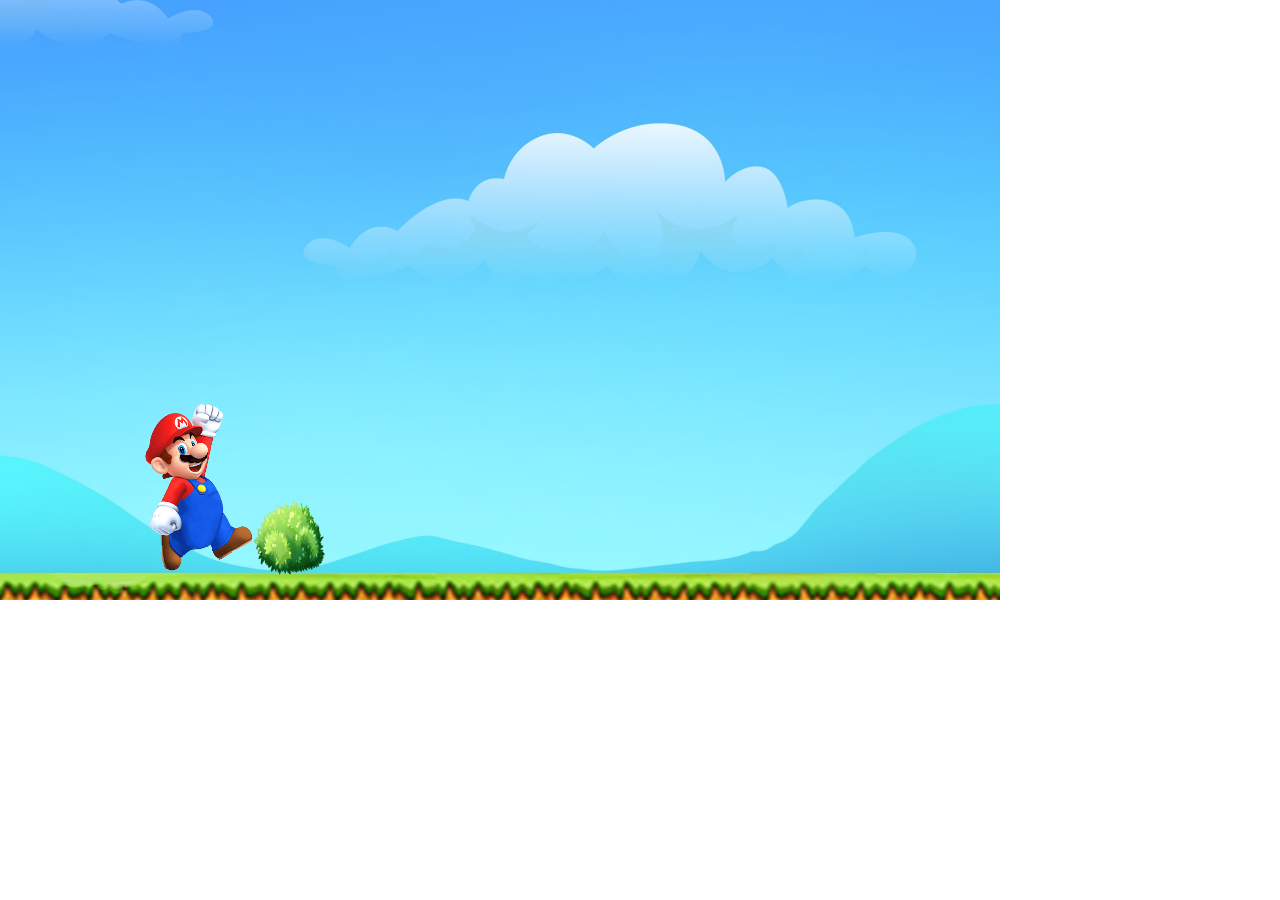
<file: index.html>
<!DOCTYPE html><html><head>
  <script src="lib/p5.js"></script>
  <script src="lib/p5.dom.min.js"></script>
  <script src="lib/p5.sound.min.js"></script>
<script src="lib/p5.play.js"></script>
  <link rel="stylesheet" type="text/css" href="style.css">
  <meta charset="utf-8">

</head>
<body>
    <script src="sketch.js"></script>
</body></html>
</file>
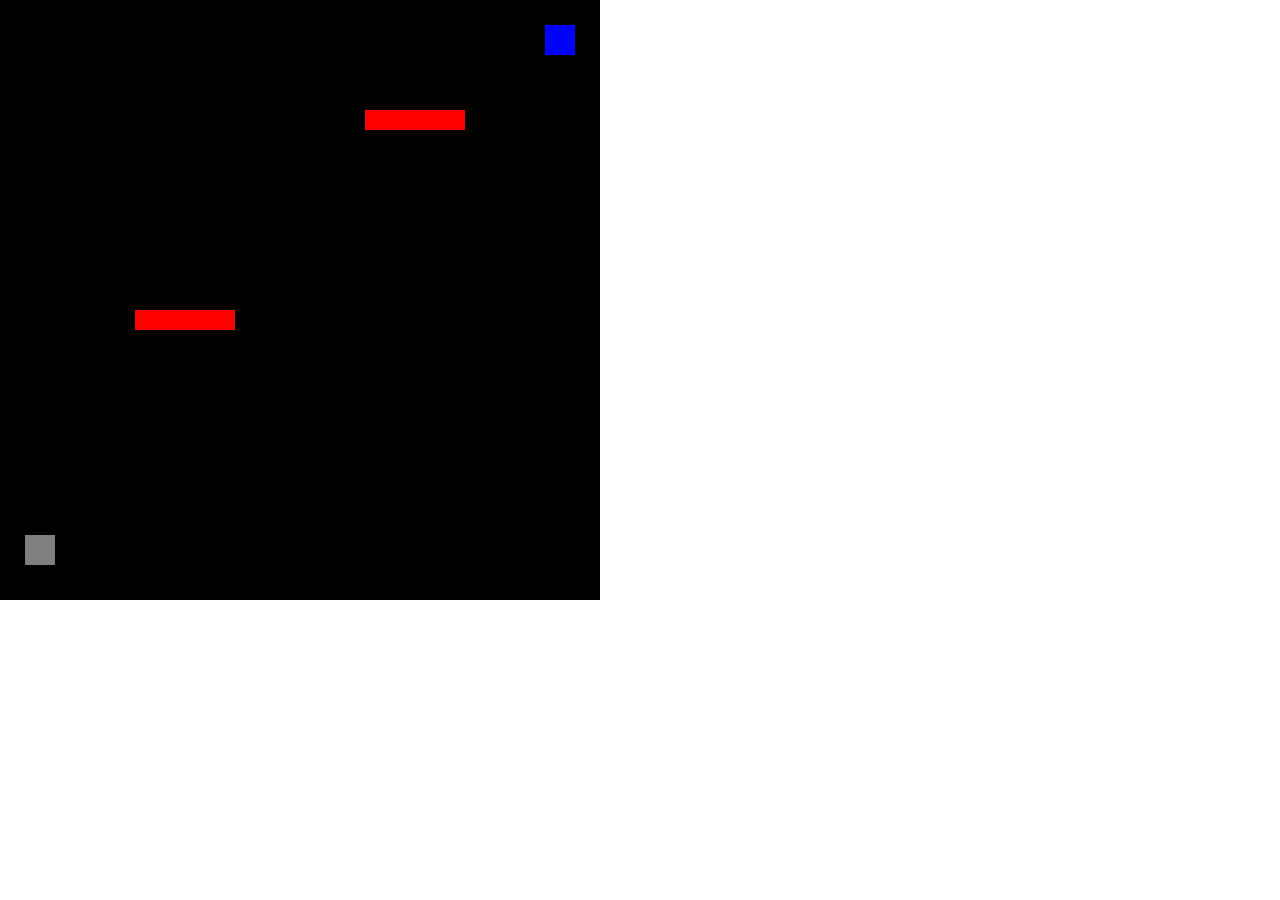
<file: C27/index.html>
<!DOCTYPE html>
<html lang="en">
<head>
    <script src="lib/p5.js"></script>
    <script src="lib/p5.dom.min.js"></script>
    <script src="lib/p5.sound.min.js"></script>
    <script src="lib/p5.play.js"></script>
    <link rel="stylesheet" href="CSS/style.css">
    <meta charset="UTF-8">
    <meta name="viewport" content="width=device-width, initial-scale=1.0">
    <title>Document</title>
</head>
<body>
    <script src="sketch.js"></script>
</body>
</html>
</file>
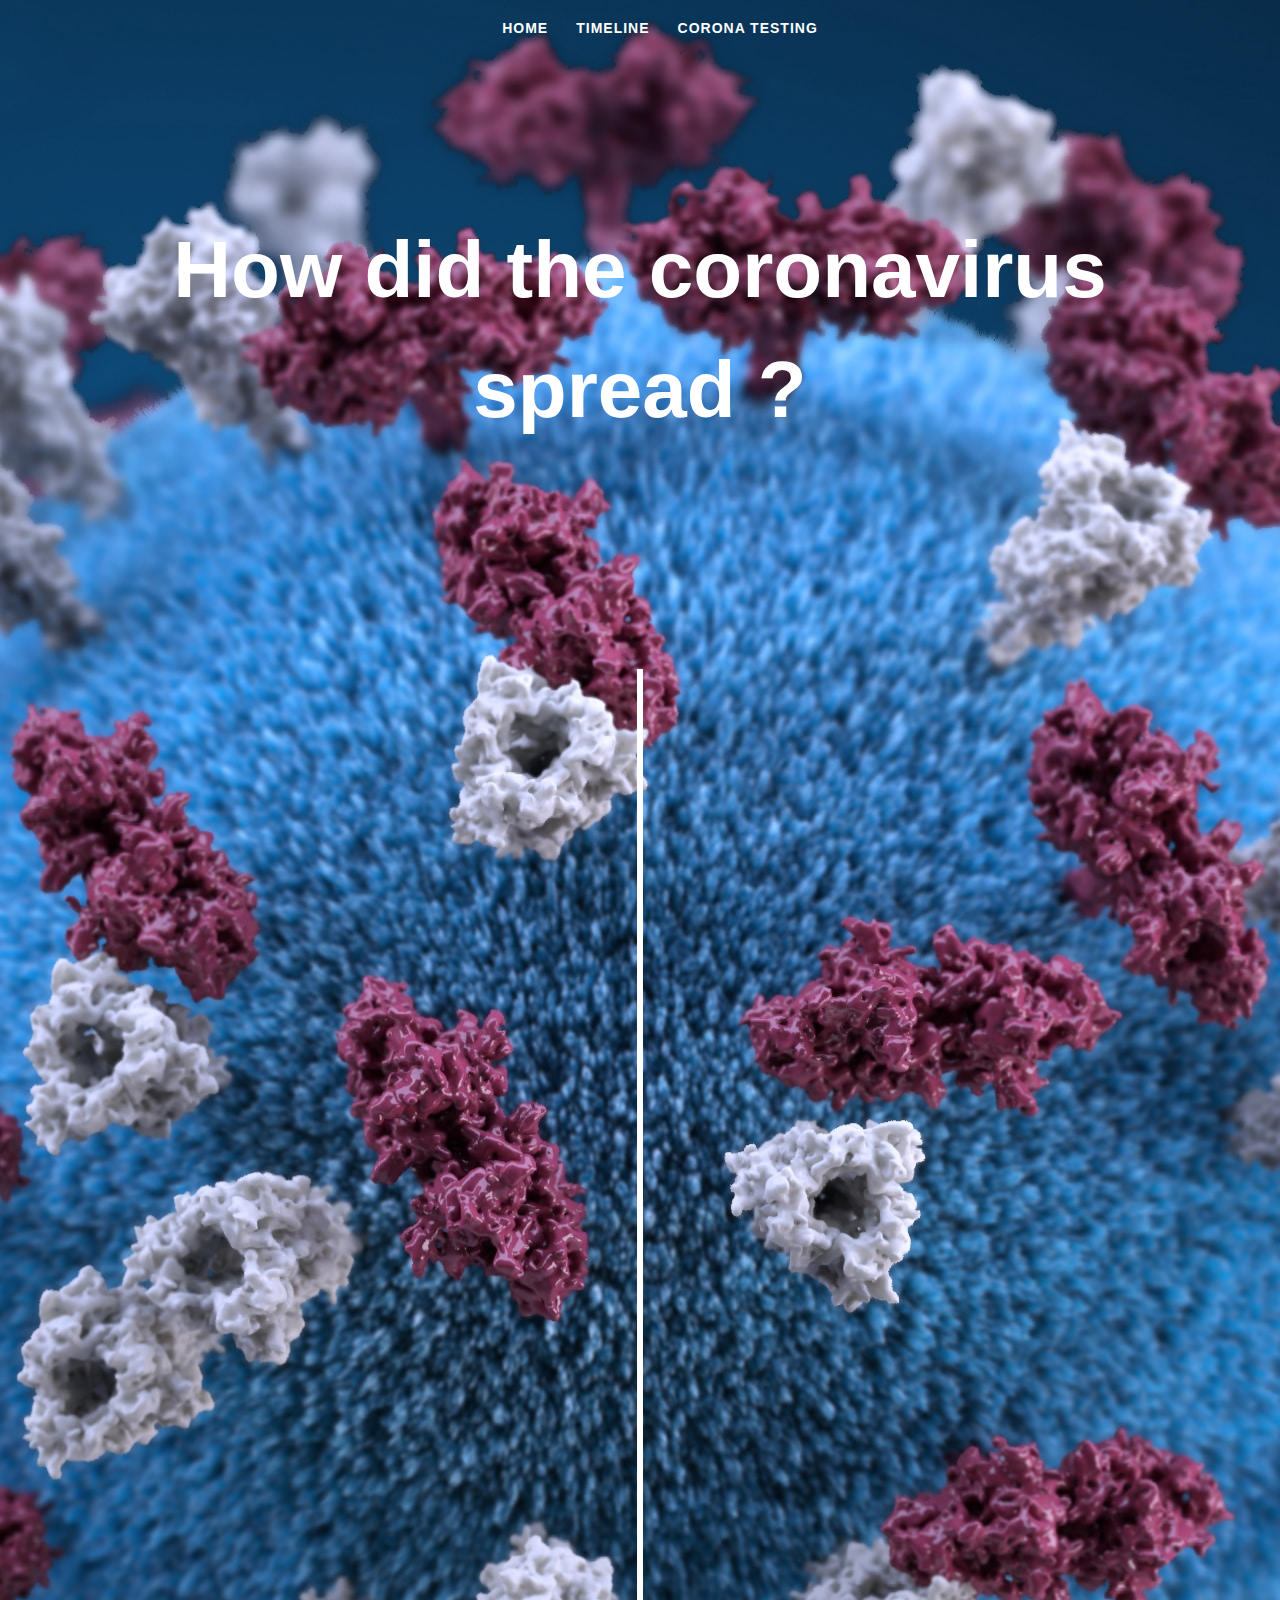
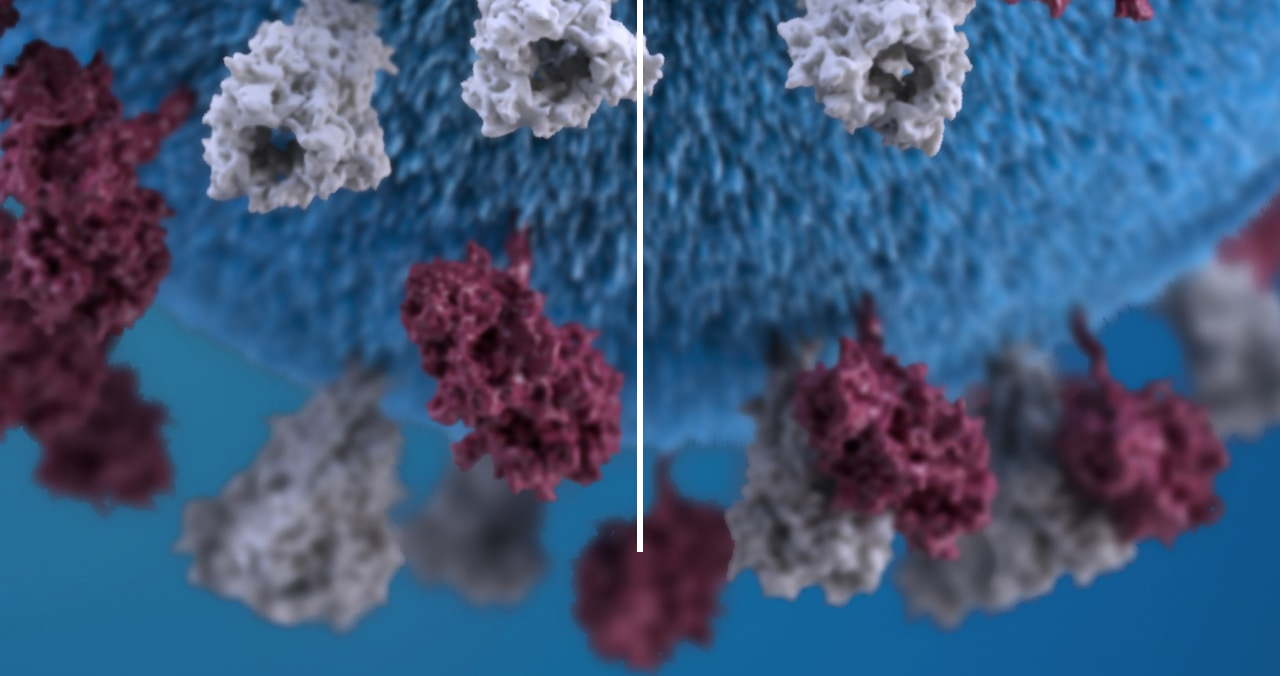
<file: COVID-19-Website-master/index.html>
<!DOCTYPE html>
<html lang="en" >
<head>
  <meta charset="UTF-8">
  <title>CoronaVirus Timeline</title>
  <link rel="stylesheet" href="./style.css">

</head>
<body>
    <div id="navbar">
  <div class="container">
    <ul>
      <li><a href="home.html">Home</a></li>	 
		  <li><a href="index.html">Timeline</a></li>
		  <li><a href="coronatesting.html">Corona Testing</a></li>
    </ul>
  </div>
</div>
<!-- partial:index.partial.html -->
<div class="intro">
  <div class="container">
    <h1>How did the coronavirus spread ?</h1>
  </div>
</div>

<div class="timeline">
  <ul>
    <li>
      <div>
        <time>December 8</time> A patient in the city of Wuhan sought medical help for pneumonia-like symptoms.
      </div>
    </li>
    <li>
      <div>
        <time>December 29</time> Local hospitals in Hubei report the first four cases of a “pneumonia of unknown etiology.”
      </div>
    </li>
    <li>
      <div>
        <time>December 31</time> Wuhan Municipal Health Authorities report a string of pneumonia-like cases in Wuhan, China.
      </div>
    </li>
    <li>
      <div>
        <time>January 1</time>The seafood market (Huanan Seafood Wholesale Market) that was identified as a suspected center of the outbreak is closed.
      </div>
    </li>
    <li>
      <div>
        <time>January 3</time> China officially notifies the WHO of an outbreak.
      </div>
    </li>
    <li>
      <div>
        <time>January 13</time> Thailand reports its first case, a sixty-one year old woman who did not visit the seafood market.
      </div>
    </li>
    <li>
      <div>
        <time>January 14</time> Wuhan implements screening measures for travelers leaving the city at airports, railway stations, and other passenger terminals.
      </div>
    </li>
    <li>
      <div>
        <time>February 1</time>First Cases Appear in United States and Europe;
      </div>
    </li>
    <li>
      <div>
        <time>February 3</time> First Cases Appear in Many More Countries; Travel Bans Spread
      </div>
    </li>
  </ul>
</div>
<!-- partial -->
  <script  src="./script.js"></script>

</body>
</html>
</file>
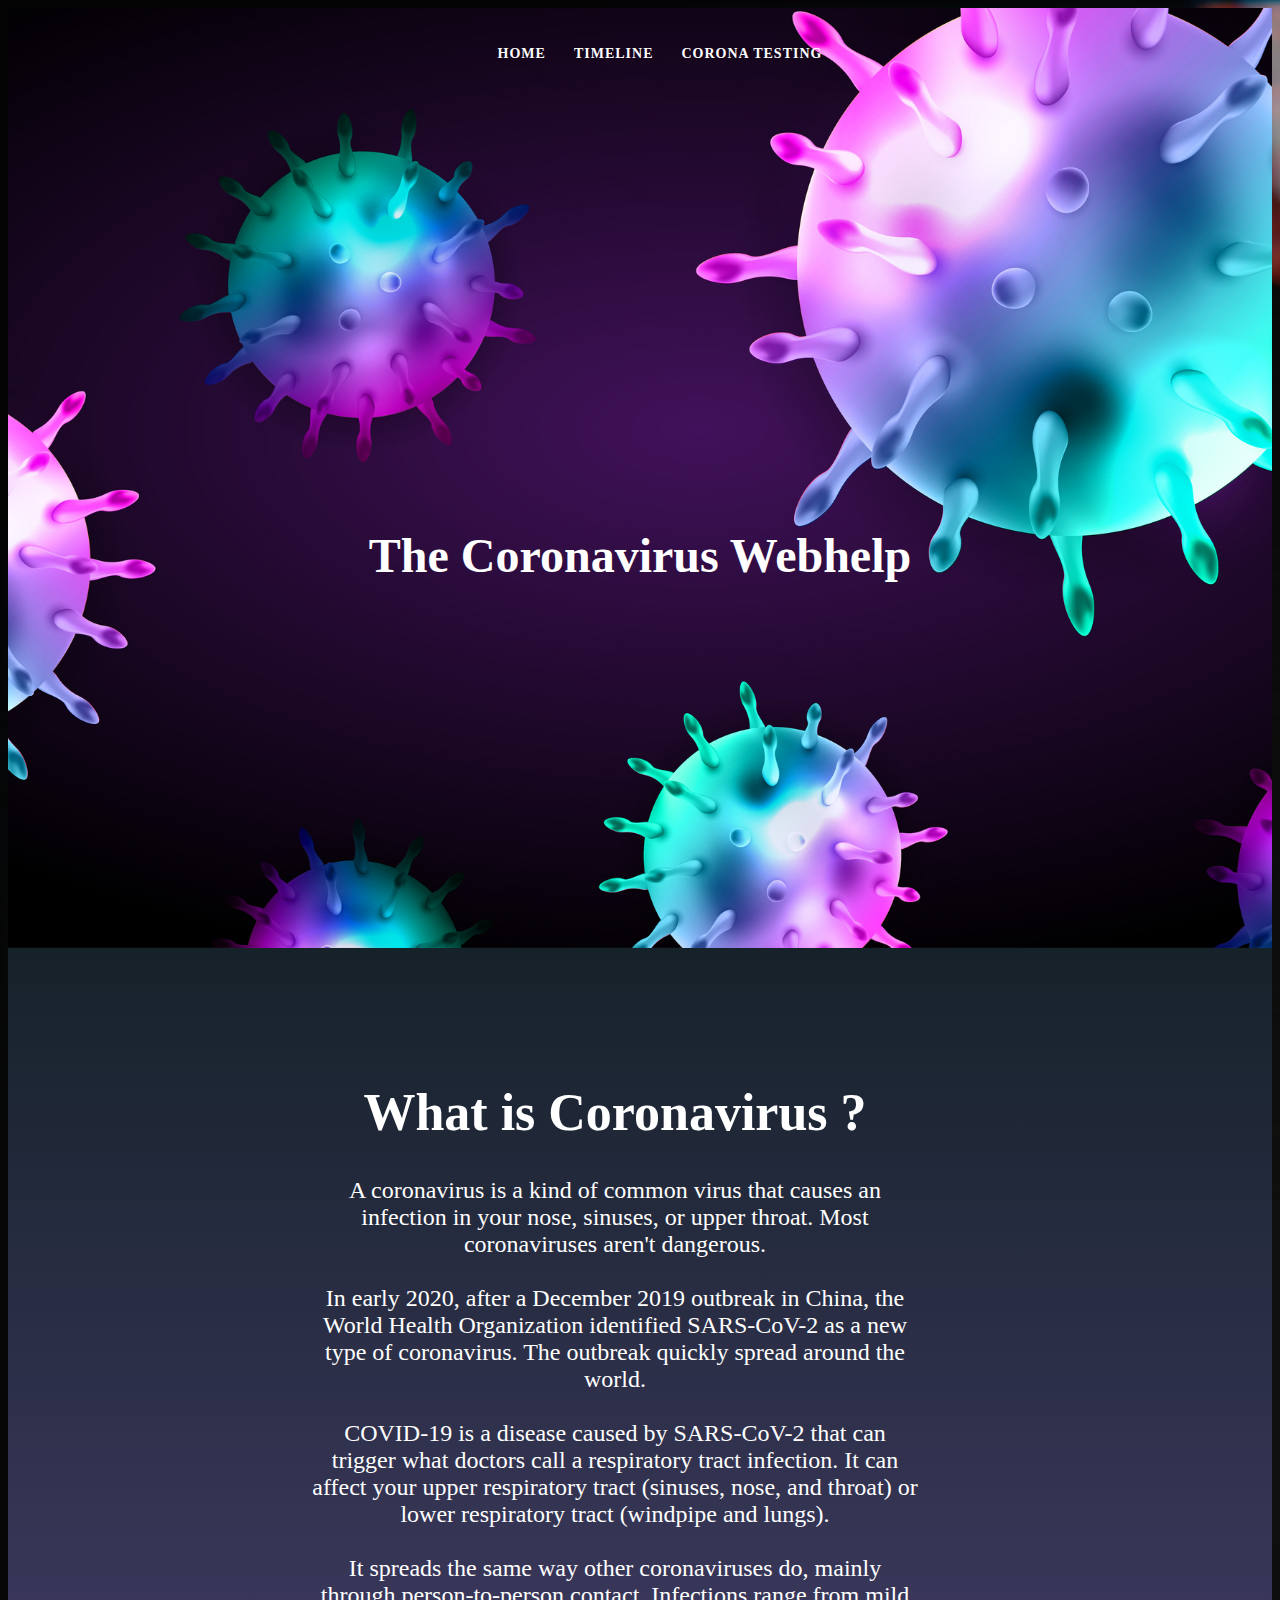
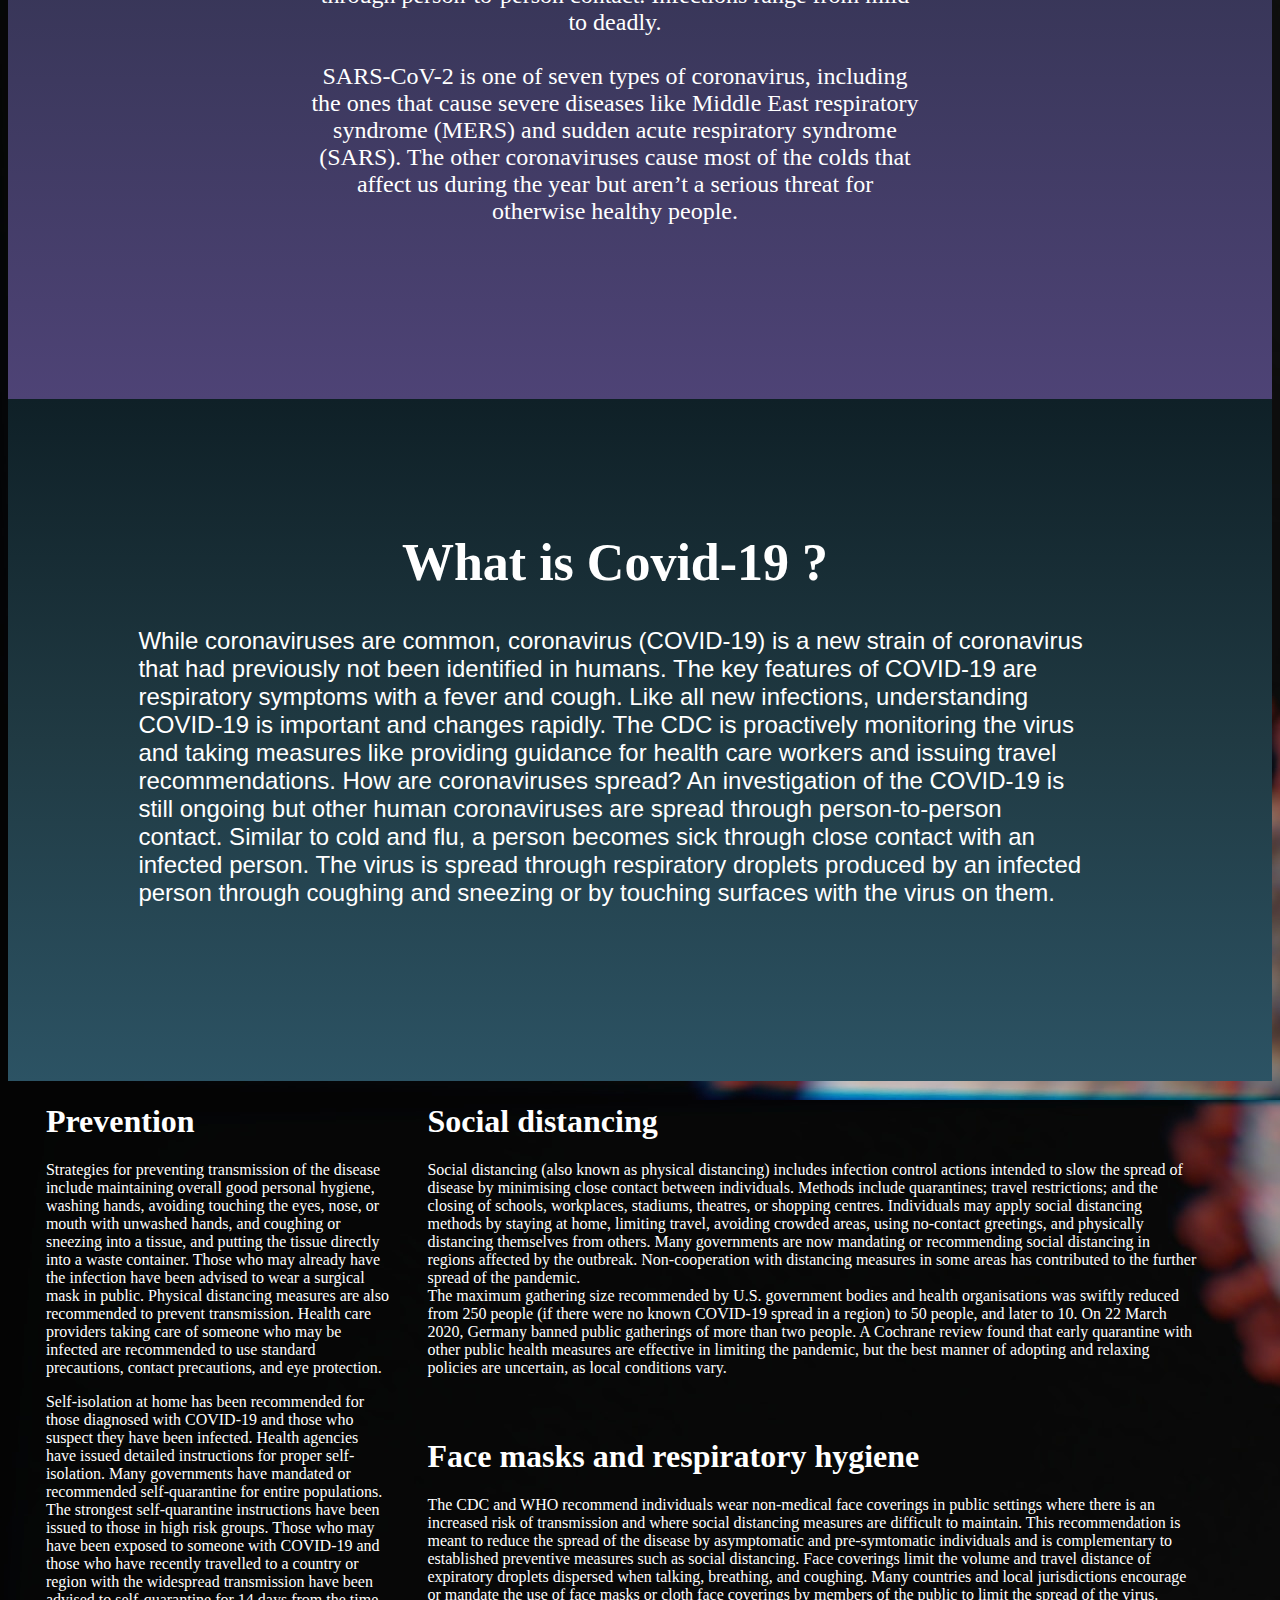
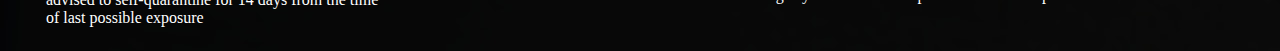
<file: COVID-19-Website-master/home.html>
<!DOCTYPE html>
<html lang="en" >
<head>
  <meta charset="UTF-8">
<link rel="stylesheet" href="./homestyle.css">
</head>

<body>
<div class="header">
	<div id="navbar">
	  <div class="container">
		<ul>
		  <li><a href="home.html">Home</a></li>	 
		  <li><a href="index.html">Timeline</a></li>
		  <li><a href="coronatesting.html">Corona Testing</a></li>
		</ul>
	  </div>
	</div>
	<div class="content">
		<h1>The Coronavirus Webhelp</h1>
	</div>
</div>


	<div class="flex1">
		<div class="flex-child">
          <h1>What is Coronavirus ?</h1>
		  <p>A coronavirus is a kind of common virus that causes an infection in your nose, sinuses, or upper throat. Most coronaviruses aren't dangerous.
<br><br>
In early 2020, after a December 2019 outbreak in China, the World Health Organization identified SARS-CoV-2 as a new type of coronavirus. The outbreak quickly spread around the world.
<br><br>
COVID-19 is a disease caused by SARS-CoV-2 that can trigger what doctors call a respiratory tract infection. It can affect your upper respiratory tract (sinuses, nose, and throat) or lower respiratory tract (windpipe and lungs).
<br><br>
It spreads the same way other coronaviruses do, mainly through person-to-person contact. Infections range from mild to deadly.
<br><br>
SARS-CoV-2 is one of seven types of coronavirus, including the ones that cause severe diseases like Middle East respiratory syndrome (MERS) and sudden acute respiratory syndrome (SARS). The other coronaviruses cause most of the colds that affect us during the year but aren’t a serious threat for otherwise healthy people.</p>
  </div>

    </div>

	<div class="flex2">
		<div class="flex-child">
          <h1>What is Covid-19 ?</h1>
		  <p>While coronaviruses are common, coronavirus (COVID-19) is a new strain of coronavirus that had previously not been identified in humans. The key features of COVID-19 are respiratory symptoms with a fever and cough. Like all new infections, understanding COVID-19 is important and changes rapidly. The CDC is proactively monitoring the virus and taking measures like providing guidance for health care workers and issuing travel recommendations.
How are coronaviruses spread?
An investigation of the COVID-19 is still ongoing but other human coronaviruses are spread through person-to-person contact. Similar to cold and flu, a person becomes sick through close contact with an infected person. The virus is spread through respiratory droplets produced by an infected person through coughing and sneezing or by touching surfaces with the virus on them. </p>
</div>
</div>

<div class="flex">
	<div class="flex-child">
	   <h1>Prevention</h1>
	   <p>Strategies for preventing transmission of the disease include maintaining overall good personal hygiene, washing hands, avoiding touching the eyes, nose, or mouth with unwashed hands, and coughing or sneezing into a tissue, and putting the tissue directly into a waste container. Those who may already have the infection have been advised to wear a surgical mask in public. Physical distancing measures are also recommended to prevent transmission. Health care providers taking care of someone who may be infected are recommended to use standard precautions, contact precautions, and eye protection.</p>
<p> Self-isolation at home has been recommended for those diagnosed with COVID-19 and those who suspect they have been infected. Health agencies have issued detailed instructions for proper self-isolation.

 Many governments have mandated or recommended self-quarantine for entire populations. The strongest self-quarantine instructions have been issued to those in high risk groups. Those who may have been exposed to someone with COVID-19 and those who have recently travelled to a country or region with the widespread transmission have been advised to self-quarantine for 14 days from the time of last possible exposure</p>
 
	 </div>
	 
<div class="flex-child flex flex--vertical">
 <div class="flex-child">
   <h1>Social distancing</h1>
	 <p>Social distancing (also known as physical distancing) includes infection control actions intended to slow the spread of disease by minimising close contact between individuals. Methods include quarantines; travel restrictions; and the closing of schools, workplaces, stadiums, theatres, or shopping centres. Individuals may apply social distancing methods by staying at home, limiting travel, avoiding crowded areas, using no-contact greetings, and physically distancing themselves from others. Many governments are now mandating or recommending social distancing in regions affected by the outbreak. Non-cooperation with distancing measures in some areas has contributed to the further spread of the pandemic.

		 <br>
		 The maximum gathering size recommended by U.S. government bodies and health organisations was swiftly reduced from 250 people (if there were no known COVID-19 spread in a region) to 50 people, and later to 10. On 22 March 2020, Germany banned public gatherings of more than two people. A Cochrane review found that early quarantine with other public health measures are effective in limiting the pandemic, but the best manner of adopting and relaxing policies are uncertain, as local conditions vary.
		 <br>

	 </div>
 <div class="flex-child">
   <h1>Face masks and respiratory hygiene</h1>
   <p>The CDC and WHO recommend individuals wear non-medical face coverings in public settings where there is an increased risk of transmission and where social distancing measures are difficult to maintain. This recommendation is meant to reduce the spread of the disease by asymptomatic and pre-symtomatic individuals and is complementary to established preventive measures such as social distancing. Face coverings limit the volume and travel distance of expiratory droplets dispersed when talking, breathing, and coughing. Many countries and local jurisdictions encourage or mandate the use of face masks or cloth face coverings by members of the public to limit the spread of the virus.
<br>

	 
	 </p>
 </div>
</div>
</div>

<!-- partial -->
  <script  src="./homescript.js"></script>

</body>
</html>
</file>
<file: style.css>
html, body {
  margin: 0;
  padding: 0;
}
canvas {
  display: block;
}
</file>
<file: C27/CSS/style.css>
html, body {
  margin: 0;
  padding: 0;
}
canvas {
  display: block;
}
</file>
<file: COVID-19-Website-master/style.css>
#navbar {
  width: 100%;
  top: 0;
  left: 0;
  background-color: transparent;
}

#navbar ul {
  display: flex;
  align-content: center;
  justify-content: center;
}

#navbar ul li {
  list-style: none;
}

#navbar ul li a {
  text-transform: uppercase;
  font-weight: bold;
  color: #fff;
  font-size: 0.875em;
  text-decoration: none;
  padding: 1em;
  white-space: nowrap;
  letter-spacing: 1px;
}

#navbar ul li a:hover {
  border-bottom: 3px solid #fff;
}
body {
    background: url("corona.jpeg") center;
  font: normal 16px/1.5 "Helvetica Neue", sans-serif;
  color: #fff;
  overflow-x: hidden;
  padding-bottom: 50px;
}

.intro {
  padding: 100px 0;
}

.container {
  width: 90%;
  max-width: 1200px;
  margin: 0 auto;
  text-align: center;
}

h1 {
  font-size: 5rem;
}

.timeline ul {
  list-style-type:none;
  padding: 50px 0;
}

.timeline ul li
{
  position: relative;
  width: 6px;
  margin: 0 auto;
  padding-top: 50px;
  background: #fff;
}

.timeline ul li div {
  position: relative;
  bottom: 0;
  width: 400px;
  padding: 15px;
  background: #F45B69;
}

.timeline ul li:nth-child(odd) div {
  left: 45px;
  transform: translate3d(200px, 0, 0);
}

.timeline ul li:nth-child(even) div {
  left: -439px;
  transform: translate3d(-200px, 0, 0);
}

time
{
  display: block;
  font-size: 1.2rem;
  font-weight: bold;
  margin-bottom: 8px;
}

.timeline ul li div
{
  visibility: hidden;
  opacity: 0;
  transition: all .5s ease-in-out;
}

.timeline ul li.in-view div
{
  transform: none;
  visibility: visible;
  opacity: 1;
}
</file>
<file: COVID-19-Website-master/homestyle.css>
ul {
 
  display: flex;
  align-content: center;
  justify-content: center;
}

ul li {
  list-style: none;
}

ul li a {
  text-transform: uppercase;
  font-weight: bold;
  color: #fff;
  font-size: 0.875em;
  text-decoration: none;
  padding: 1em;
  white-space: nowrap;
  letter-spacing: 1px;
}

ul li a:hover {
  border-bottom: 3px solid #fff;
}

.header {
  padding: 20px;
  height: 100vh;
  background: url("Coronavirus-1.jpg") no-repeat  center;
  background-size: cover;
  position: relative;
}
.header h1 {
  margin: 0;
  font-weight: 900;
  font-size: 3rem;
  text-align: center;
  color: #fff;
  margin-bottom: 20px;
}
.header .content {
  position: relative;
  top: 50%;
  text-align: center;
}

body {
  background-image: url("coronavirus-2.jpeg");
}

.flex1 {
  display: flex;
  color: white;
  padding: 100px 150px 150px 100px;
  position: center;
   background: linear-gradient(to bottom, #16222a, #4e4376);
}

.flex1 h1 {
  font-size: 325%;
  text-align: center;
}
.flex1 p {
  font-weight: 400%;
  font-family: serif;
  font-size: 150%;
  text-align: center;
  padding-left: 20%;
  padding-right: 20%;
}

.flex2 {

  display: flex;
  color: white;
  padding: 100px 150px 150px 100px;
  position: center;
   background: linear-gradient(to bottom, #0f2027, #203a43, #2c5364);
}

.flex2 h1 {
  font-size: 325%;
  text-align: center;
}
.flex2 p {
  font-weight: 400%;
  font-family: sans-serif;
  font-size: 150%;
  padding-left: 3%;
  padding-right: 3%;
}

.flex {
  display: flex;
  color: white;
  padding-left: 3%;
  padding-right: 3%;
  position: center;
}


.flex--vertical {
  flex-direction: row;
  flex-wrap: wrap;
  padding-left: 3%;
  padding-right: 3%;
}
</file>
